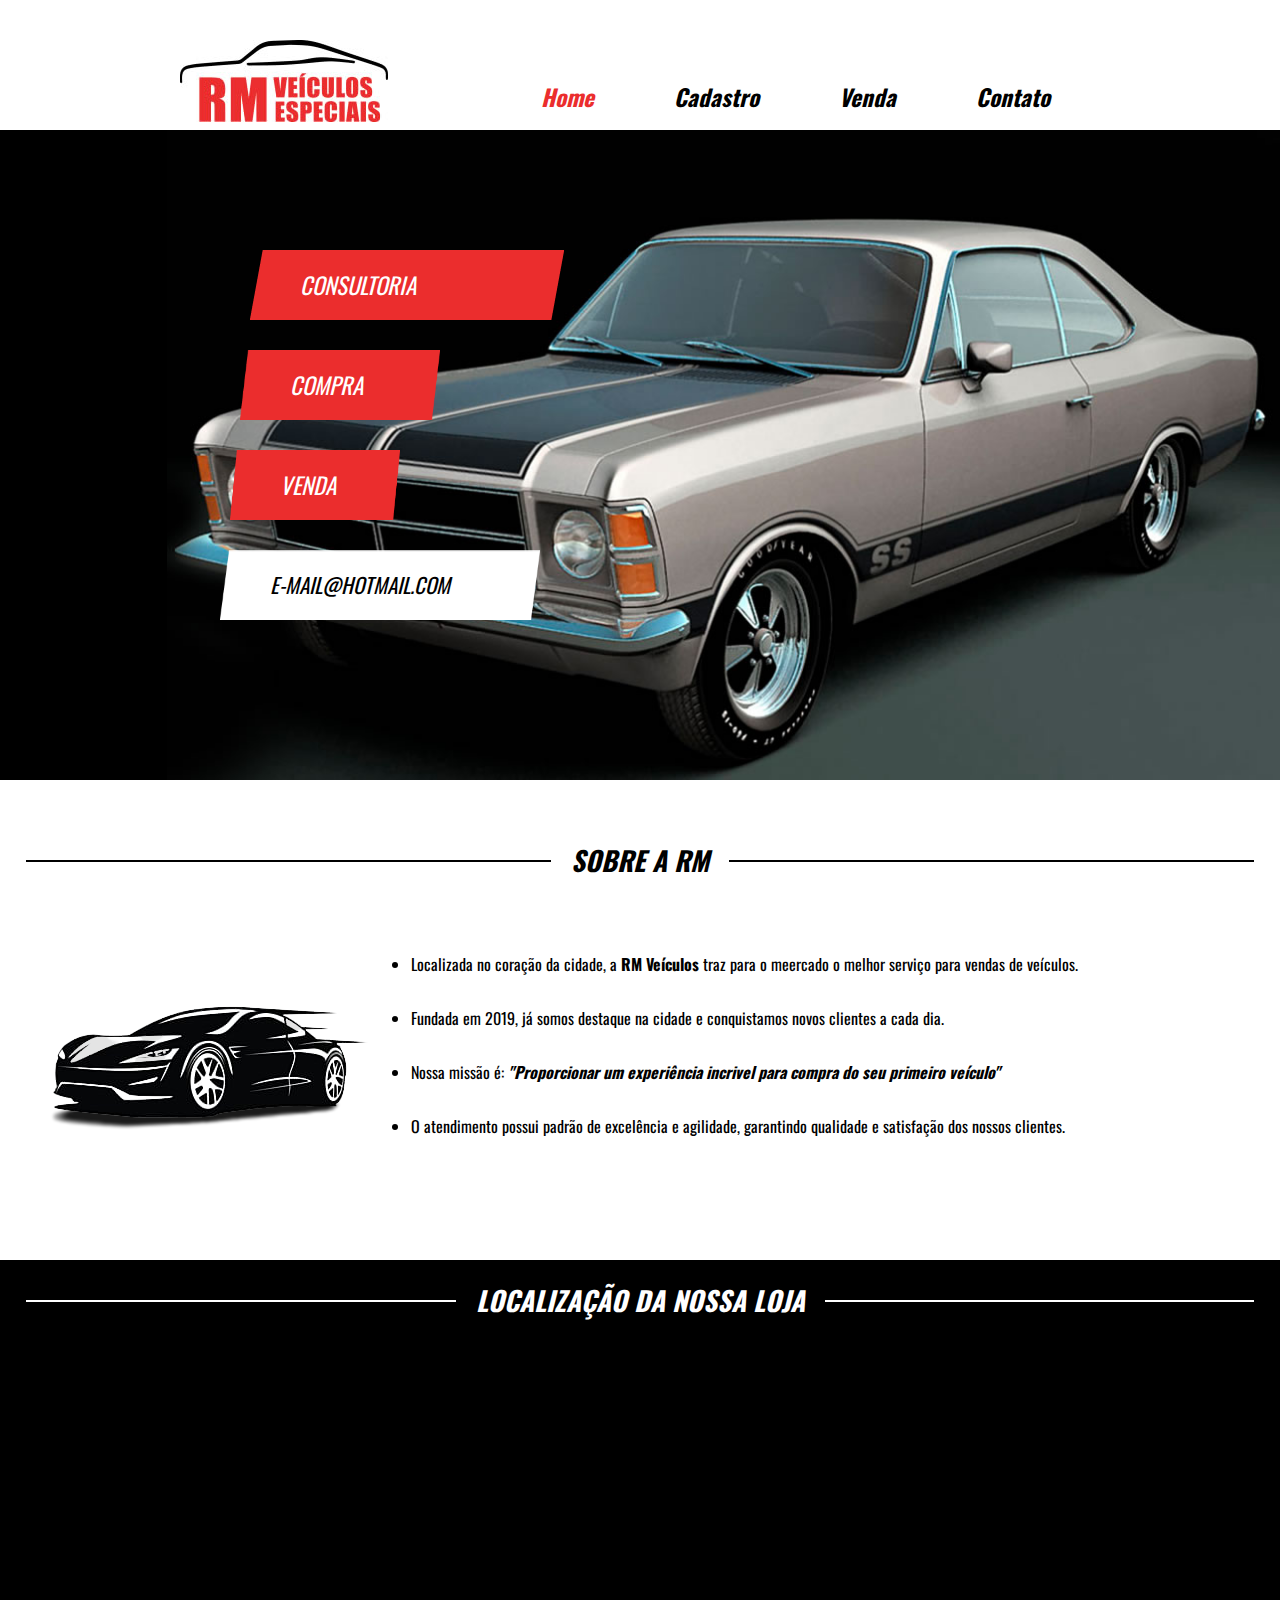
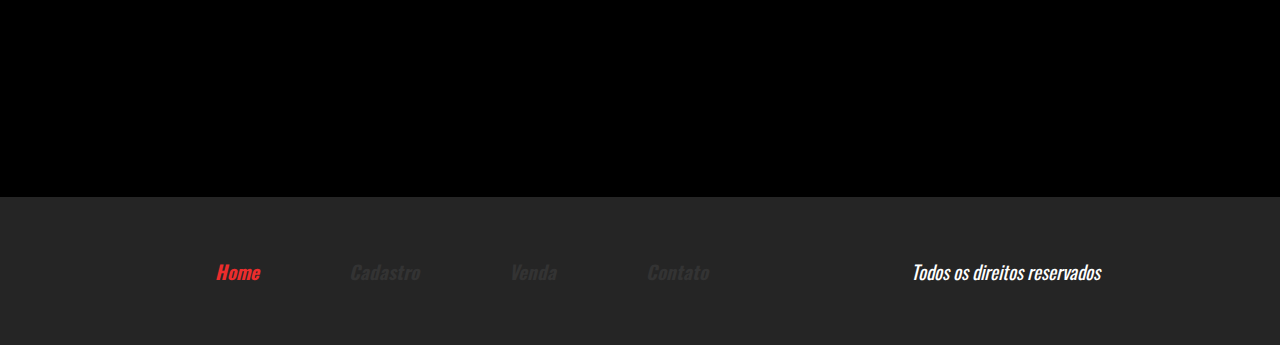
<file: index.html>
<!DOCTYPE html>
<html>
<head>
	<title>Projeto 05</title>
	<link href="https://fonts.googleapis.com/css?family=Oswald" rel="stylesheet">
	<link href="style.css" rel="stylesheet">
	<meta charset="utf-8" />
	<meta name="viewport" content="width=device-width,initial-scale=1.0,maximum-scale=1.0">
</head>
<body>

<header>

	<div class="container">
	<div class="logo">
		<img src="logo.jpg" />
	</div><!--logo-->

	<nav class="desktop">
		<ul>
			<li><a style="color:#EB2D2D;" href="index.html">Home</a></li>
            <li><a href="cadastro.html">Cadastro</a></li>
			<li><a href="venda.html">Venda</a></li>
			<li><a href="">Contato</a></li>
		</ul>
	</nav><!--desktop-->

	<nav class="mobile">
		<ul>
			<li><a style="color:#EB2D2D;" href="index.html">Home</a></li>
			<li><a href="cadastro.html">Cadastro</a></li>
			<li><a href="venda.html">Venda</a></li>
			<li><a href="">Contato</a></li>
		</ul>
	</nav><!--mobile-->

	<div class="clear"></div>
	</div><!--container-->
</header>

<section class="banner">
	<div class="container">
	<div class="text-banner">
		<div class="text-banner-single">Consultoria</div>
		<div class="text-banner-single">Compra</div>
		<div class="text-banner-single">Venda</div>
		<div class="text-banner-single">e-mail@hotmail.com</div>
	</div><!--text-banner-->
	</div><!--container-->
</section><!--banner-->

<section class="sobre">
	<div class="line-titul1">
		<div class="ln2"></div>
		<h2>Sobre a RM</h2>
	</div><!--line-titulo-->
	<div class="containerr">
	<img src="imgg.png" class="RM">
	<div class="half1-wraper">
				<ul>
					<li>Localizada no coração da cidade, a <strong>RM Veículos</strong> traz para o meercado o melhor serviço para vendas de veículos.</li>
					<li>Fundada em 2019, já somos destaque na cidade e conquistamos novos clientes a cada dia.</li>
					<li>Nossa missão é: <strong><i>"Proporcionar um experiência incrivel para compra do seu primeiro veículo"</strong></i></li>
					<li>O atendimento possui padrão de excelência e agilidade, garantindo qualidade e satisfação dos nossos clientes.</li>
				  </ul>
	</div>
	</div>

</section>

<section class="localizacao">
	<div class="line-titulo">
		<div class="ln1"></div>
		<h2>LOCALIZAÇÃO DA NOSSA LOJA</h2>
	</div><!--line-titulo-->
	<iframe src="https://www.google.com/maps/embed?pb=!1m18!1m12!1m3!1d14619.298473972414!2d-46.565610199999995!3d-23.646451099999997!2m3!1f0!2f0!3f0!3m2!1i1024!2i768!4f13.1!3m3!1m2!1s0x94ce4328c992748f%3A0xcea3c3e698444297!2sSENAI%20S%C3%A3o%20Caetano%20do%20Sul!5e0!3m2!1spt-BR!2sbr!4v1695333306282!5m2!1spt-BR!2sbr" width="600" height="450" style="border:0;" allowfullscreen="" loading="lazy" referrerpolicy="no-referrer-when-downgrade"></iframe>

</section><!--contato-->

<footer>
	<div class="container">
	<nav>
		<ul>
			<li><a style="color:#EB2D2D;" href="index.html">Home</a></li>
			<li><a href="cadastro.html">Cadastro</a></li>
			<li><a href="venda.html">Venda</a></li>
			<li><a href="">Contato</a></li>
		</ul>
	</nav>
	<p>Todos os direitos reservados</p>
	<div class="clear"></div>
	</div><!--container-->
</footer>

</body>
</html>
</file>
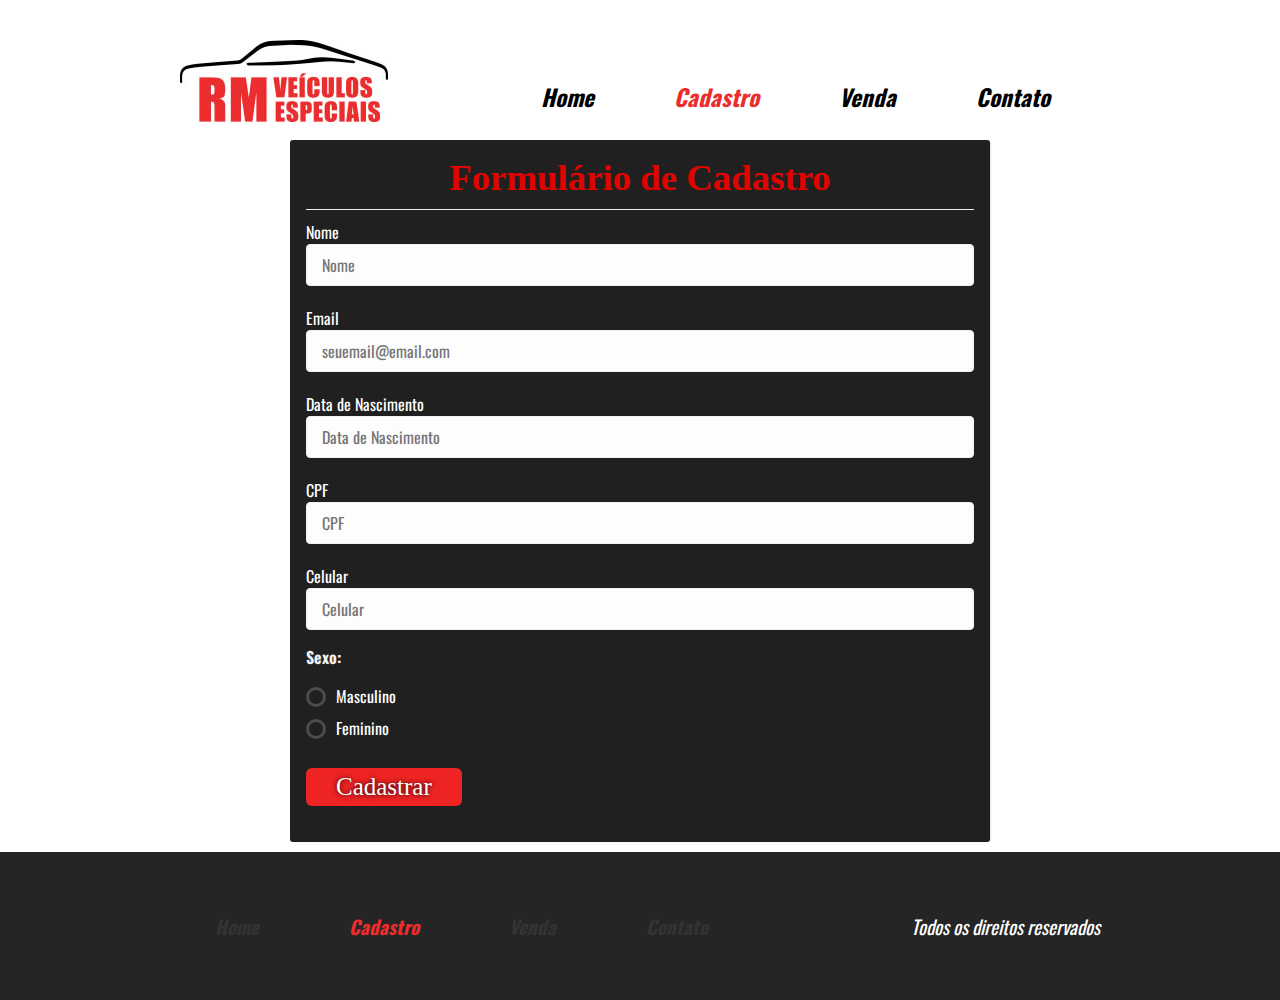
<file: cadastro.html>
<!DOCTYPE html>
<html>
<head>
	<title>Cadastro</title>
	<link href="https://fonts.googleapis.com/css?family=Oswald" rel="stylesheet">
	<link href="style.css" rel="stylesheet">
	<meta charset="utf-8" />
	<meta name="viewport" content="width=device-width,initial-scale=1.0,maximum-scale=1.0">
</head>
<body>

<header>

	<div class="container">
	<div class="logo">
		<img src="logo.jpg" />
	</div><!--logo-->

	<nav class="desktop">
		<ul>
			<li><a href="index.html">Home</a></li>
            <li><a style="color:#EB2D2D;" href="cadastro.html">Cadastro</a></li>
			<li><a href="venda.html">Venda</a></li>
			<li><a href="">Contato</a></li>
		</ul>
	</nav><!--desktop-->

	<nav class="mobile">
		<ul>
			<li><a href="index.html">Home</a></li>
			<li><a style="color:#EB2D2D;" href="cadastro.html">Cadastro</a></li>
			<li><a href="venda.html">Venda</a></li>
			<li><a href="">Contato</a></li>
		</ul>
	</nav><!--mobile-->

	<div class="clear"></div>
	</div><!--container-->
</header>

<section class="formu">
    <div class="container_form">
        <h1>Formulário de Cadastro</h1>
        <form class="form" action="#" method="post">
            
            <div class="form_grupo">
                <label for="nome" class="form_label">Nome</label>
                <input type="text" name="nome" class="form_input" id="nome" placeholder="Nome" required>
            </div>
            
            <div class="form_grupo">
                <label for="e-mail" class="form_label">Email</label>
                <input type="email" name="email" class="form_input" id="email" placeholder="seuemail@email.com" required>
            </div>
            
            <div class="form_grupo">
                <label for="datanascimento" class="form_label">Data de Nascimento</label>
                <input type="text" name="datanascimento" class="form_input" id="datanascimento" placeholder="Data de Nascimento" required>
            </div>  

            <div class="form_grupo">
                <label for="cpf" class="form_label">CPF</label>
                <input type="text" name="cpf" class="form_input" id="cpf" placeholder="CPF" required>
            </div>

            <div class="form-grupo">
                <label for="celular" class="form_label">Celular</label>
                <input type="text" name="celular" class="form_input" id="celular" placeholder="Celular" required>
            </div>       

            <div class="form_grupo">
                <span class="legenda">Sexo:</span>
                
                <div class="radio-btn">
                    <input type="radio" class="form_new_input" id="masculino" name="sexo" value="Masculino" required="required">
                    <label for="masculino" class="radio_label form_label"> <span class="radio_new_btn"></span> Masculino</label>
                </div>
                <div class="radio-btn">
                    <input type="radio" class="form_new_input" id="feminino" name="sexo" value="Feminino" required="required">
                    <label for="feminino" class="radio_label form_label"> <span class="radio_new_btn"></span> Feminino</label>
                </div>
            </div>
          
                <div class="submit">
                  <input type="hidden" name="acao" value="enviar">
                  <button type="submit" name="Submit" class="submit_btn" >Cadastrar</button>
                
                </div>
        </form>
</div><!--container_form-->
</section>

<footer>
    <div class="container">
    <nav>
        <ul>
            <li><a href="index.html">Home</a></li>
            <li><a style="color:#EB2D2D;" href="cadastro.html">Cadastro</a></li>
            <li><a href="venda.html">Venda</a></li>            
            <li><a href="">Contato</a></li>
        </ul>
    </nav>
    <p>Todos os direitos reservados</p>
    <div class="clear"></div>
    </div><!--container-->
</footer>

</body>
</file>
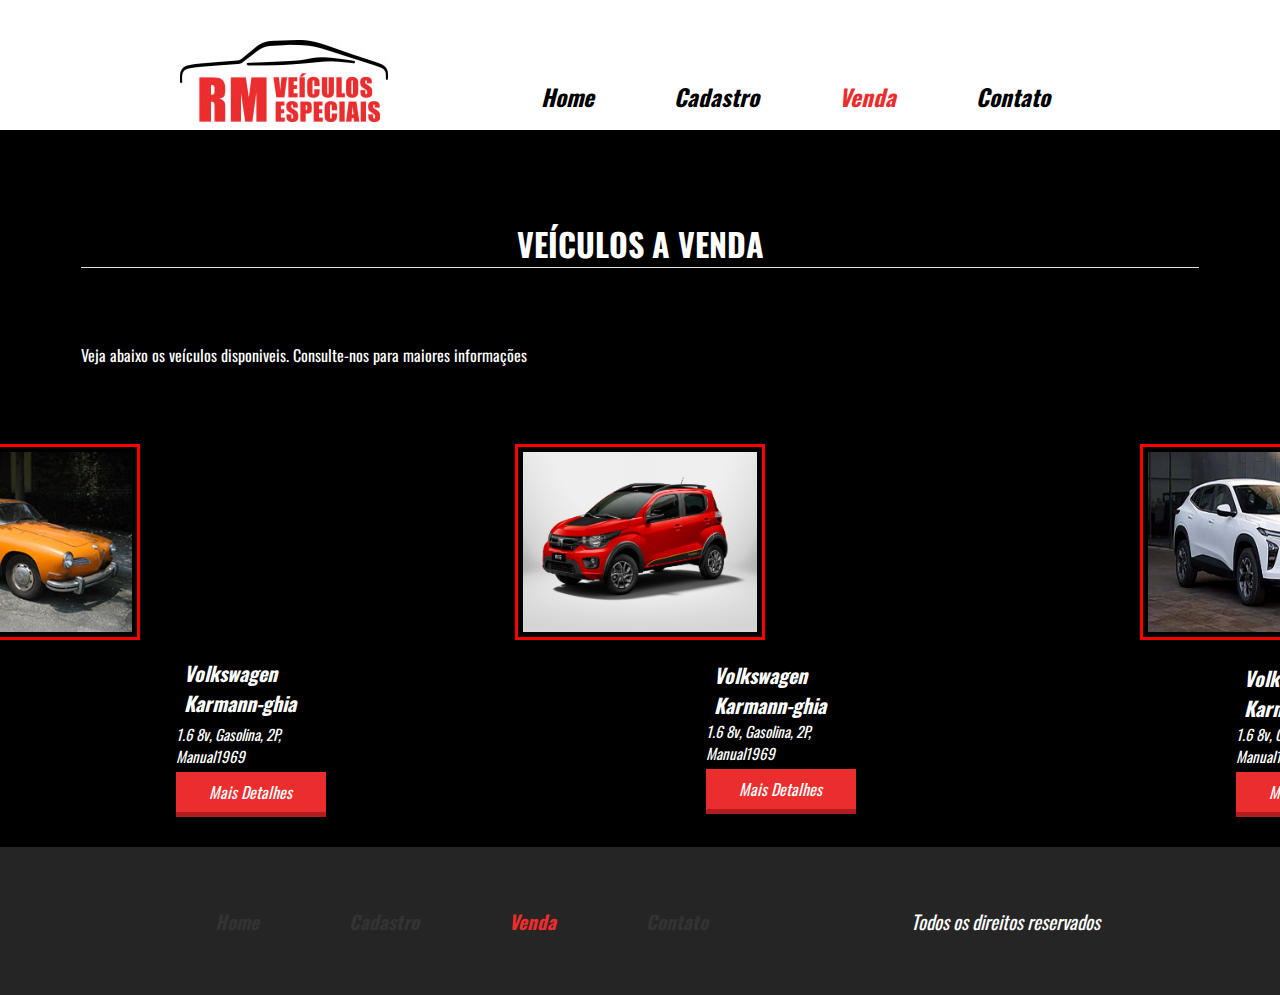
<file: venda.html>
<!DOCTYPE html>
<html>
<head>
	<title>Cadastro</title>
	<link href="https://fonts.googleapis.com/css?family=Oswald" rel="stylesheet">
	<link href="style.css" rel="stylesheet">
	<meta charset="utf-8" />
	<meta name="viewport" content="width=device-width,initial-scale=1.0,maximum-scale=1.0">
</head>
<body>

<header>

	<div class="container">
	<div class="logo">
		<img src="logo.jpg" />
	</div><!--logo-->

	<nav class="desktop">
		<ul>
			<li><a href="index.html">Home</a></li>
            <li><a href="cadastro.html">Cadastro</a></li>
			<li><a style="color:#EB2D2D;" href="venda.html">Venda</a></li>
			<li><a href="">Contato</a></li>
		</ul>
	</nav><!--desktop-->

	<nav class="mobile">
		<ul>
			<li><a href="index.html">Home</a></li>
			<li><a href="cadastro.html">Cadastro</a></li>
			<li><a style="color:#EB2D2D;" href="venda.html">Venda</a></li>
			<li><a href="">Contato</a></li>
		</ul>
	</nav><!--mobile-->

	<div class="clear"></div>
	</div><!--container-->
</header>

<section class="venda">
	<div class="arearm">
	<h1 class="tituloo">VEÍCULOS A VENDA</h1>
	<P>Veja abaixo os veículos disponiveis. Consulte-nos para maiores informações</P>
	</div>
	<div class="section">
 <div class="css">
  <img src="carro1.jpg" />
  <img src="carro22.jpg" />
  <img src="carro33.jpg" />
 </div>
</div>
<div class="section2">
 <div class="info-carro">
	<h2>Volkswagen Karmann-ghia</h2>
	<p>1.6 8v, Gasolina, 2P, Manual1969</p>
	<a class="btn1" href="">Mais Detalhes</a>
</div>
<div class="info-carro2">
	<h2>Volkswagen Karmann-ghia</h2>
	<p>1.6 8v, Gasolina, 2P, Manual1969</p>
	<a class="btn2" href="">Mais Detalhes</a>
</div>
<div class="info-carro3">
	<h2>Volkswagen Karmann-ghia</h2>
	<p>1.6 8v, Gasolina, 2P, Manual1969</p>
	<a class="btn3" href="">Mais Detalhes</a>
</div>
</div>

</section>


 <footer>
	<div class="container">
	<nav>
		<ul>
			<li><a href="index.html">Home</a></li>
			<li><a href="cadastro.html">Cadastro</a></li>
			<li><a style="color:#EB2D2D;" href="venda.html">Venda</a></li>
			<li><a href="">Contato</a></li>
		</ul>
	</nav>
	<p>Todos os direitos reservados</p>
	<div class="clear"></div>
	</div>
</body>
</file>
<file: style.css>
*{
	margin: 0;
	padding: 0;
	box-sizing: border-box;
	font-family:'Oswald', sans-serif;
}

html,body{
	height: 100%;
}

.container{
	width: 100%;
	max-width: 1400px;
	margin:0 auto;
}

.clear{
	clear: both;
}

header{
	padding:20px 2% 35px 2%;
	height: 130px;
}

header div.logo{
	float: left;
}
.form_label{
    color: white;
}

.legenda {
	color: rgb(241, 241, 241);
}

section.formu{
	padding: 10px 2% 10px 2%;
}

header nav.desktop{
	float: right;
	position: relative;
	top:40px;
}

nav.mobile{
	margin-top:40px;
	float: right;
	width: 32px;
	height: 32px;
	background-size: 100% 100%;
	cursor: pointer;
	background-image: url('icon_menu.png');
	display: none;
}

nav.mobile ul{
	display: none;
	width: 100%;
	left: 0;
	top: 95px;
	border-bottom:4px solid #EB2D2D;
	z-index: 999;
	position: absolute;
	text-align: center;
	background-color: white;
}

nav.mobile li{
	font-size: 23px;
	padding:20px 0px;
	font-style: italic;
}

nav.mobile li a{
	color: black;
	text-decoration: none;
}

header nav.desktop ul{
	list-style-type: none;
}

header nav.desktop ul li{
	float: left;
	font-size: 23px;
	padding:0 30px;
	font-style: italic;
}

header nav.desktop a{
    color: black;
    text-decoration: none;
}
.containerr {
	display: flex;
	justify-content: flex-start;
  }
  
  img.RM {
	margin-right: 10px;
  }

  
  

section.banner{
	overflow:hidden;
	width: 100%;
	height: 650px;
	background-color: black;
	background-image: url('bg.jpg');
	background-size: contain;
	background-position: right bottom;
	background-repeat: no-repeat;
}

.text-banner{
	padding:70px;
}

.text-banner-single{
	width: 314px;
	font-style: italic;
	margin-top:30px;
	height: 70px;
	line-height: 70px;
	padding-left: 50px;
	text-transform: uppercase;
	color: white;
	font-size: 23px;
	background-image: url('box-text.png');
	background-size: 100% 100%;
	background-repeat: no-repeat;
}

.text-banner .text-banner-single:nth-of-type(2){
	width: 200px;
	height: 70px;
	line-height: 70px;
	position: relative;
	left: -10px;
}

.text-banner .text-banner-single:nth-of-type(3){
	width: 170px;
	height: 70px;
	line-height: 70px;
	position: relative;
	left: -20px;
}

.text-banner .text-banner-single:nth-of-type(4){
	width: 320px;
	font-size: 21px;
	color: black;
	position: relative;
	left: -30px;
	line-height: 70px;
	background-image: url('box-white-text.png');
}

section.veiculos-destaque{
	padding:90px 2%;
}

section.venda{
	padding:90px 2%;
	background-color: #000000;
}

.section {
	display: flex;
	justify-content: center;
	align-items: center;
	background-color: black;
	height: 350px;
	margin: 0;
	}
	
	.tituloo{
		clear: left;
		text-align: center;
	}
	
	.arearm{
		width: 91%;
		text-align: justify;
		margin: auto;
		color: #ffffff;
	}
	
	.arearm p{
		margin-top: 75px;
	}
	
	.css{
	display: flex;   
	justify-content: center;
	align-items: center;
	}
	
	.css img {
	max-width: 100%;
	margin: 0 25%;
	height: 70%;
	width: 250px;
	border: 3px solid red;
	padding: 5px;
	}
	
	.section2 {
		display: flex;
		align-items: center;
		background-color: black;
		height: 40px;
		margin-top: 0px;
		}
	
	.info-carro h2{
		padding-left: 8px;
		color: rgb(255, 255, 255);
		font-style: italic;
		font-size: 20px;
		margin-top: 0px;
		margin-left: 150px;
	}
	
	.info-carro p{
		margin-top: 0px;
		margin-left: 150px;
		color: #ffffff;
		font-size: 15px;
		font-style: italic;
		margin-top: 5px;
	}
	.btn1{
		text-align: center;
		display: block;
		line-height: 40px;
		background-color:#EB2D2D;
		text-decoration: none;
		border-bottom: 5px solid #B21E1E;
		color: white;
		font-size: 16px;
		font-style: italic;
		width: 150px;
		margin-top: 5px;
		margin-left: 150px;
	}
	
	.info-carro2 h2{
		padding-left: 8px;
		color: rgb(255, 255, 255);
		font-style: italic;
		font-size: 20px;
		margin-top: 0px;
		margin-left: 380px;
	}
	
	.info-carro2 p{
		margin-top: 0px;
		margin-left: 150px;
		color: #ffffff;
		font-size: 15px;
		font-style: italic;
		margin-left: 380px;
	}
	.btn2{
		text-align: center;
		display: block;
		line-height: 40px;
		background-color:#EB2D2D;
		text-decoration: none;
		border-bottom: 5px solid #B21E1E;
		color: white;
		font-size: 16px;
		font-style: italic;
		width: 150px;
		margin-top: 5px;
		margin-left: 380px;
	}
	
	.info-carro3 h2{
		padding-left: 8px;
		color: rgb(255, 255, 255);
		font-style: italic;
		font-size: 20px;
		margin-top: 5px;
		margin-left: 380px;
	}
	
	.info-carro3 p{
		margin-top: 0px;
		margin-left: 150px;
		color: #ffffff;
		font-size: 15px;
		font-style: italic;
		margin-left: 380px;
	}
	.btn3{
		text-align: center;
		display: block;
		line-height: 40px;
		background-color:#EB2D2D;
		text-decoration: none;
		border-bottom: 5px solid #B21E1E;
		color: white;
		font-size: 16px;
		font-style: italic;
		width: 150px;
		margin-top: 5px;
		margin-left: 380px;
	}

	.css img:hover {
		transform: scale(1.1); 
		border-color: #e21887; 
	}
	
	.btn1:hover{
		transform: scale(1.1); 
		background-color: #e21887;
	}
	
	.btn2:hover{
		transform: scale(1.1); 
		background-color: #e21887;
	}
	
	.btn3:hover{
		transform: scale(1.1); 
		background-color: #e21887;
	}
	


section.veiculos-destaque .container{
	/*Vamos deixar o padrão que é 1400px*/
	/*max-width: 1000px;*/
	padding:40px 0;
}


.line-titulo{
	/*Trocamos por 1400 para seguir com o mesmo tamanho do nosso contexto padrão da classe container!*/
	max-width: 1400px;
	margin:10PX auto;
	position: relative;
	text-align: center;
}

.line-titul1{
	/*Trocamos por 1400 para seguir com o mesmo tamanho do nosso contexto padrão da classe container!*/
	max-width: 1400px;
	margin:0 auto;
	position: relative;
	text-align: center;
}

.ln1{
	position: absolute;
	height: 2px;
	width: 100%;
	top:20px;
	background:rgb(255, 255, 255);
}

.ln2{
	position: absolute;
	height: 2px;
	width: 100%;
	top:20px;
	background:rgb(0, 0, 0);
}


.line-titulo h2{
	position: relative;
	background: black;
	color: white;
	display: inline-block;
	text-align: center;
	font-size: 27px;
	padding:0 20px;
	font-style: italic;
	text-transform: uppercase;
}

.line-titul1 h2{
	position: relative;
	background: rgb(255, 255, 255);
	color: rgb(0, 0, 0);
	display: inline-block;
	text-align: center;
	font-size: 27px;
	padding:0 20px;
	font-style: italic;
	text-transform: uppercase;
}

.vitrine-destaque{
	float: left;
	width: 33.3%;
	text-align: left;
	
}

.vitrine-destaque .carro-img{
	width: 100%;
	padding-top: 100%;
	border:8px solid white;
	background-size: 100% 100%;
}

.vitrine-destaque h2{
	padding-left: 8px;
	color: black;
	font-style: italic;
	font-size: 20px;
}

.vitrine-destaque p{
	padding-top: 8px;
	padding-left: 8px;
	color: #353535;
	font-size: 15px;
	font-style: italic;
}


.btn1{
	text-align: center;
	display: block;
	line-height: 40px;
	background-color:#EB2D2D;
	text-decoration: none;
	border-bottom: 5px solid #B21E1E;
	color: white;
	font-size: 16px;
	font-style: italic;
	width: 150px;
}

.vitrine-destaque a{
	margin-left: 8px;
	margin-top:10px;

}


.servicos-descricao{
	display: flex;
}

.half1{
	width: 50%;
	text-align: right;
	padding:90px 0;
	background: #242424;
	color: white;
}

.half1-wraper{
	padding-right: 10%;
	padding-top: 3%;
	text-align: left;
	display: inline-block;
}

.half1-wraper h2{
	font-weight: normal;
	font-style: italic;
	font-size: 32px;
}

.half1-wraper ul{
	display: inline-block;
	margin-top:20px;
}

.half1-wraper li{
	margin-left: 15px;
	padding: 15px 0;

}

.half1-wraper a{
	margin-left: 40px;
	display: inline-block;
	vertical-align: bottom;
}

.half2{
	width: 50%;
	padding:90px 100px;
	background:#EB2D2D;
	color: white;
}

.half2 h2{
	font-weight: normal;
	font-style: italic;
	font-size: 32px;
}

.half2 .depoimento-single{
	margin-top:19px;
}

.depoimento-single p{
	font-size: 22px;
}

.navigation{
	float: left;
	width: 100%;
	max-width: 700px;
	margin-top:30px;
}

.arrows{
	float: left;
}

.navigation img{
	cursor: pointer;
	margin:0 20px;
}

.nome-depoimento{
	float: right;
	color: #252525;
	font-size: 23px;
}


section.localizacao{
	padding:10px 2% 0 2%;
	background: black;
}

section.localizacao iframe{
	max-width: 600px;
	margin:1% 28% auto;
}

section.localizacao .input-wraper{
	float: left;
	padding:10px;
	margin-top:7px;
}

section.localizacao input[type=text]{
	width: 100%;
	border: 1px solid #ccc;
	height: 60px;
	font-size: 16px;
	line-height: 40px;
	padding-left: 15px;
}

section.localizacao textarea{
	font-size: 16px;
	width: 100%;
	border:1px solid #ccc;
	height: 140px;
	padding:8px;
	resize: none;
}

section.localizacao form .input-wraper:nth-of-type(5){
	text-align: center;
}

section.localizacao input[type=submit]{
	border-right: 0;
	border-left: 0;
	border-top: 0;
	cursor: pointer;
	display: inline-block;
}

.w100{
	width: 100%;
}

.w50{
	width: 50%;
}

footer{
	padding:40px 2%;
	background: #252525;
}

footer nav{
	float: left;
}

footer nav ul{
	list-style-type: none;
}

footer nav ul li{
	float: left;
	font-style: italic;
	padding:0 35px;
	font-size: 19px;
}

footer nav ul a{
	color: white;
	text-decoration: none;
}

footer p{
	float: right;
	color: white;
	font-size: 19px;
	font-style: italic;
}

.container_form {
    width: 700px;
    margin: auto;
    display: flex;
    flex-direction: column;
    background: #202020; 
    box-shadow: 1px 0px 1.2px 0px #e3e3e3; 
    border-radius:3px; 
    padding:1em;
}
.container_form h1 {
    
    font-family:'open_sansregular';
    font-size: 2.3em;
    color: #e00400;
    border-bottom: 1px #f0eded solid;
    margin-bottom: 10px;
    padding-bottom: 10px;
}
.form_grupo {
    width: 90%;
    margin: 0 auto;
    margin-bottom: 30px;
    position: relative;
}
.form_grupo .legenda { 
    width: 100%;
    float: left;
    margin-top: 15px;
    margin-bottom: 15px;
    font-weight: bold;
}
/* SUBMIT */
.submit { width:100%; float:left; }
.submit_btn {
    float: left;
    display: block;
    padding: 5px 30px;
    border: none;
    outline: none;
    background-color: #ee2323;
    color: #fff;
    text-shadow: 0 0 5px rgb(0, 0, 0);
    font-family: inherit;
    font-size: 25px;
    font-family:'open_sansregular';
    border-radius: 6px;
    margin: 20px auto;
    cursor: pointer;
    transition: all 0.3s;
}
.submit_btn:hover {
    background-color: #444444;
    transform: scale(1.03);
}
.dropdown {
    display: block;
    margin: 0 auto;
    font-size: 16px;
    font-family: inherit;
    color: #222222;
    border-radius: 4px;
    border: 1px #f2f2f2 solid;
    background: #fdfdfd;
    outline: none;
    padding-left: 10px;
    width: 100%;
}
.form_new_input {
    display: none;
}
.radio_label,
.check_label {
    float: left;
    width: 100%;
    padding-left: 30px;
    cursor: pointer;
    margin-bottom: 8px;
}
.radio_new_btn {
    position: absolute;
    left: 0;
    transform: translateY(3px);
    height: 20px;
    width: 20px;
    border-radius: 50%;
    border: 0.2em solid #4c4c4c;
}
.radio_new_btn::after {
    content: "";
    position: absolute;
    left: 50%;
    top: 50%;
    transform: translate(-50%, -50%);
    width: 8px;
    height: 8px;
    border-radius: 50%;
    background-color: #ee2323;
    visibility: hidden;
}
.check_new_btn {
    position: absolute;
    left: 0;
    height: 20px;
    width: 20px;
    border: 0.2em solid #4c4c4c;
}
.check_new_btn::after {
    content: "";
    height: 8px;
    width: 8px;
    position: absolute;
    top: 50%;
    left: 50%;
    transform: translate(-50%, -50%);
    background-color: #6fcffb;
    visibility: hidden;
}
.form_new_input:checked ~ .radio_label .radio_new_btn::after,
.form_new_input:checked ~ .check_label .check_new_btn::after {
 
    visibility: visible;
}
.form_new_input:checked ~ .radio_label,
.form_new_input:checked ~ .check_label {
    color: #ee2323;
}
.form_grupo {
    width: 100%;
    margin-bottom: 20px;
    position: relative;
}
.form_input {
    font-size: 16px;
    font-family: inherit;
    padding: 8px 15px;
    border-radius: 4px;
    border: 1px #f2f2f2 solid;
    background: #fdfdfd;
    outline: none;
    width: 100%;
    transition: all 0.3s;
}
.form_message,
.form_message .message_input {
    width: 100%;
    float:left;
}
.form_message_label {
    width: 100%;
    float: left;
    margin-top: 15px;
    margin-bottom: 15px;
    font-weight: bold;
    
}



.content-venda{
	margin-top:40px;
}

.sidebar{
	float: left;
	width: 30%;
}

.search1{
	width:90%;
}

.search1 h2{
	font-size: 24px;
	color: black;
	font-weight: normal;
}

.search1 .barra-preco{
	width: 100%;
	height: 20px;
	background: white;
	border:1px solid #ccc;
	margin-top:8px;
	border-radius: 20px;
	position: relative;
}

.barra-preco-fill{
	position: absolute;
	left: 0;
	top: 0;
	width: 30%;
	height: 20px;
	border-radius: 20px;
	background:linear-gradient(to bottom,rgb(255,255,255),rgb(200,200,200));
}

.pointer-barra{
	width: 26px;
	height: 26px;
	position: absolute;
	left: calc(30% - 13px);
	top: -3px;
	cursor: pointer;
	border-radius: 8px;
	background:linear-gradient(to bottom,rgb(255,255,255),rgb(180,180,180));
	border:1px solid  #777;
}

.valor-pesquisa{
	margin-top:8px;
}

.valor-pesquisa p{
	color: black;
	font-size: 15px;
}

.valor-pesquisa p:nth-of-type(1){
	float: left;
}

.valor-pesquisa p:nth-of-type(2){
	float: right;
}

.search2{
	margin-top:40px;
}

.search2 h2{
	font-size: 24px;
	color: black;
	font-weight: normal;
}

.form-venda-wraper{
	margin-top:10px;
}

.form-venda-wraper input[type=checkbox]{
	display: none;
}

.form-venda-wraper label{
	width: 20px;
	height: 20px;
	display: inline-block;
	border:1px solid #ccc;
	border-radius: 3px;
	vertical-align: top;
	cursor: pointer;
	position: relative;
}



.circle{
	width: 8px;
	height: 8px;
	display: none;
	border-radius: 4px;
	background: black;
	position: absolute;
	left: 6px;
	top: 6px;
}


.form-venda-wraper input[type=checkbox]:checked + label > .circle{
	display: block;
}

.form-venda-wraper span{
	padding:0 10px;
	display: inline-block;
	vertical-align: top;
}


.vitrine-venda{
	float: left;
	width: 70%;
}

.vitrine-venda .vitrine-destaque{
	margin-top:20px;
}

section.venda-single{
	padding:80px 2% 0 2%;
}

section.venda-single .container{
	padding:40px 0 0 0;
	text-align: center;
	max-width: 1280px;
}

.info-veiculo{
	display: inline-block;
	width: 60%;
}

.foto-destaque{
	width: 100%;
	padding-top:70%;
	background-position: center;
	background-size: cover;
	background-repeat: no-repeat;
}


.descricao-veiculo{
	vertical-align: top;
	display: inline-block;
	padding:60px 20px;
	text-align: left;
}

.descricao-veiculo p{
	font-size: 17px;
	margin-top:25px;
	max-width: 200px;
}

.descricao-veiculo a{
	margin-top:25px;
}

.nav-galeria-parent{
	width: 100%;
	padding:36px;
	position: relative;
}

.arrow-left-nav{
	position: absolute;
	left: 8px;
	top: 50%;
	cursor: pointer;
	transform:translateY(-50%);
	-ms-transform:translateY(-50%);
	background-image:url('arrow-left.png');
	background-size: 100% 100%;
	width: 22px;
	height: 22px;
}



.arrow-right-nav{
	position: absolute;
	right: 8px;
	top: 50%;
	cursor: pointer;
	transform:translateY(-50%);
	-ms-transform:translateY(-50%);
	background-image:url('arrow-right.png');
	background-size: 100% 100%;
	width: 22px;
	height: 22px;
}

.info-bread{
	padding:20px 0;
	text-align: left;
}

.info-bread a{
	text-decoration: none;
	color: black;
}

.info-bread a:last-child{
	color: red;
}

.info-bread span{
	padding:0 30px;
}

.nav-galeria{
	overflow: hidden;
	width: 100%;
}

.nav-galeria-wraper{
	width: 200%;
}

.mini-img-wraper{
	float: left;
	padding:9px;
	width:calc(33.3% * (100 / 200));
}

.mini-img{
	width: 100%;
	cursor: pointer;
	padding-top:70%;
	background-position: center;
	background-size: cover;
	background-color:green;
}

section.sobre{
	padding:60px 2% 20px 2%;
}

section.sobre .container{
	max-width: 840px;
	margin-top:30px;
}

section.sobre .img-destaque-sobre{
	width: 100%;
	padding-top:60%;
	background-color: rgb(220,220,220);
}

section.sobre .descricao-autor{
	margin-top:20px;
}

.descricao-autor h2{
	font-size: 24px;
}

.descricao-autor p{
	line-height: 28px;
	font-size: 16px;
	margin-top:10px;
}

.descricao-autor2{
	margin-top:40px;
}


.img-small{
	width: 30%;
	padding-top:30%;
	float: left;
	background-color: rgb(220,220,220);
}

.descricao-autor2 p{
	float: left;
	width: 70%;
	line-height: 28px;
	padding:15px;
}


@media screen and (max-width: 1100px){

	.half1{
		text-align: center;
	}

	.half1-wraper{
		text-align: left;
		padding-right: 0;
	}

	.half1-wraper a{
		display: block;
		margin-left: 0;
		margin-top:15px;
	}
}

@media screen and (max-width: 900px){


	.nome-depoimento{
	float: left;
	width: 100%;
	margin:20px 20px;
	}
}

@media screen and (max-width: 768px){

	footer nav{
		display: none;
	}

	footer{
		text-align: center;
	}

	footer p{
		float: none;
	}

	.w50{
		width: 100%;
	}

	.nome-depoimento{
	float: right;
	width: auto;
	margin:0px 0px;
	}

	section.servicos-descricao{
		flex-direction: column;
	}


	.half1,.half2{
		padding:80px 4%;
		width: 100%;
	}

	section.banner{
		background-size: cover;
		background-position: 100px center;
		height: 80vh;
	}

	nav.desktop
	{
		display: none;
	}

	nav.mobile{
		display: block;
	}

	.sidebar{
		width: 100%;
		text-align: center;
	}

	.search1{
		display: inline-block;
	}

	.search2{
		text-align: left;
		display: inline-block;
	}

	.vitrine-venda{
		text-align: center;
		width: 100%;
	}

	.info-veiculo{
		width: 100%;
	}

	.descricao-veiculo{
		padding:20px 0;
		text-align: center;
	}

	.descricao-veiculo a{
		display: inline-block;
	}

	.descricao-veiculo p{
		max-width: none;
	}
}



@media screen and (max-width: 580px){
.text-banner{
	padding:30px;
}

.text-banner-single{
	width: 240px;
	font-size: 18px;
}

.text-banner .text-banner-single:nth-of-type(4){
	width: 270px;
}

section.veiculos-destaque .line-titulo h2{
	font-size: 23px;
}

section.veiculos-destaque .container{
	max-width: 1000px;
	padding:40px 0;
	text-align: center;
}

.vitrine-destaque{
	display: inline-block;
	float: none;
	width: 80%;
	text-align: center;
	margin-top:20px;
}

.vitrine-destaque a{
	display: inline-block;
}

.img-small{
	width: 100%;
	padding-top:100%;
}

.descricao-autor2 p{
	width: 100%;
	padding:20px 0;
}

}

@media screen and (max-width: 480px){
	.vitrine-destaque{
		width: 100%;
	}
}

/* Define um estilo para a tabela */
table {
    width: 100%;
    border-collapse: collapse;
    text-align: center; /* Centraliza o conteúdo das células */
	margin: 0 auto; /* Centraliza a tabela */
}

/* Define o estilo das células do cabeçalho */
th {
    background-color: #f2f2f2;
    font-weight: bold;
    padding: 8px;
    border-bottom: 1px solid #ddd;
}

/* Define o estilo das células do corpo da tabela */
td {
    padding: 8px;
    border-bottom: 1px solid #ddd;
}

/* Define um estilo para as linhas ímpares (opcional) */
tr:nth-child(odd) {
    background-color: #f9f9f9;
}

/* Define um estilo para o cabeçalho */
h1 {
    font-family: 'Oswald', sans-serif;
    text-align: center; /* Centraliza o texto do cabeçalho */
	border-bottom: 1px solid #ddd; /* Adiciona uma linha na parte inferior do título */
    margin-bottom: 20px; /* Adiciona um espaço entre o título e a tabela */
}

/* Define um estilo para o contêiner */
.container {
    max-width: 960px;
    margin: 0 auto;
    padding: 20px;
}

/* Define um estilo para o logotipo */
.logo {
    float: left;
}

/* Define um estilo para o menu de navegação */
nav ul {
    list-style: none;
    padding: 0;
}

nav ul li {
    display: inline;
    margin-right: 20px;
}

nav ul li a {
    text-decoration: none;
    color: #333;
    font-weight: bold;
}

/* Define um estilo para o menu de navegação em dispositivos móveis */
.mobile {
    display: none;
}

/* Define um estilo para limpar floats */
.clear {
    clear: both;
}

/* Define um estilo para dispositivos com largura máxima de 768px */
@media only screen and (max-width: 768px) {
    .desktop {
        display: none;
    }

    .mobile {
        display: block;
    }
}

.quant-invalida{
    color: red;
}

.unit-invalida{
    color: red;
}
.invisivel{
    display: none;
}
</file>
